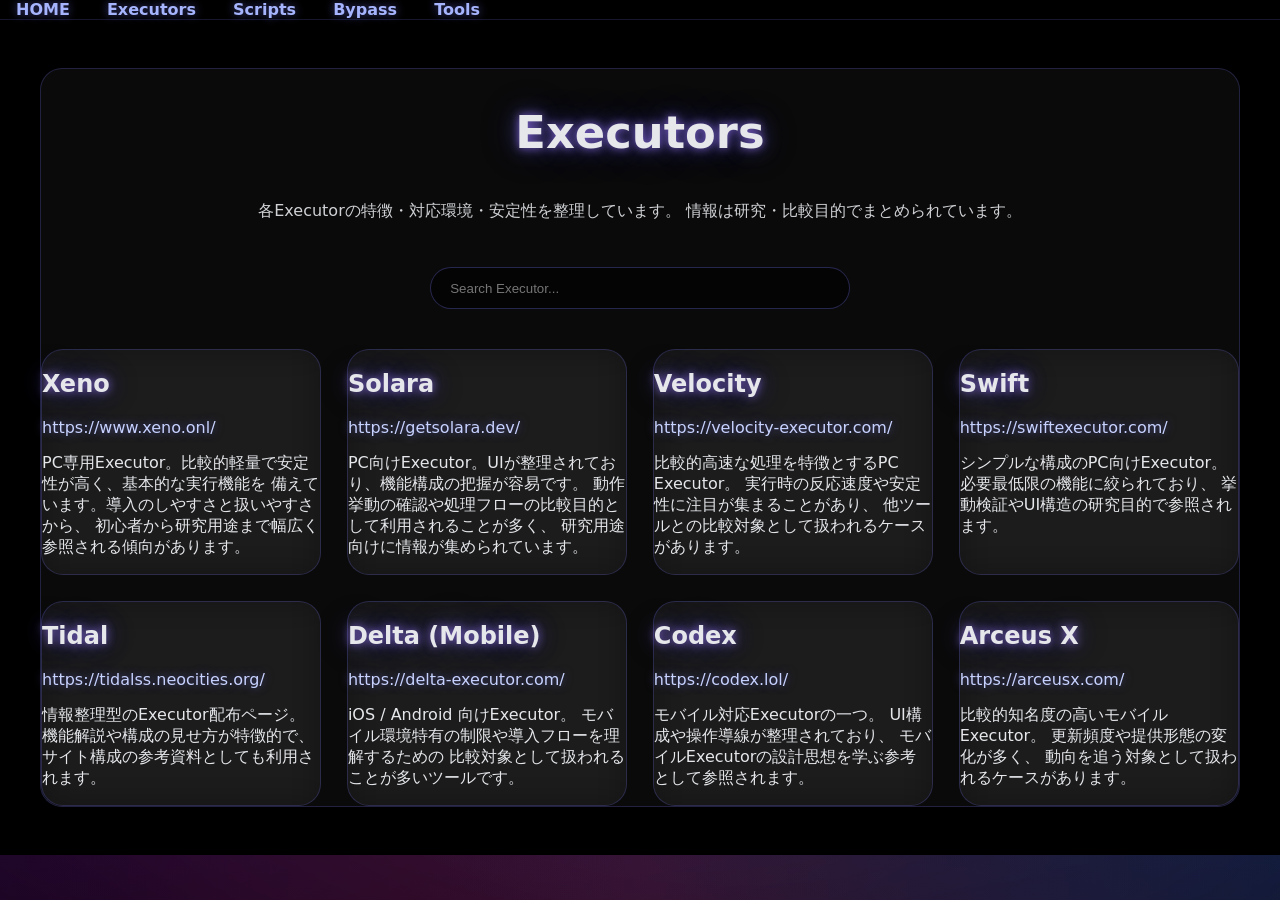
<file: executors.html>
<!DOCTYPE html>
<html lang="ja">
<head>
<meta charset="UTF-8" />
<meta name="viewport" content="width=device-width, initial-scale=1.0" />
<title>Area Hub | Executors</title>

<link rel="stylesheet" href="assets/css/style.css" />
</head>
<body>

<div class="fog"></div>

<nav>
  <a href="index.html">HOME</a>
  <a href="executors.html">Executors</a>
  <a href="scripts.html">Scripts</a>
  <a href="bypass.html">Bypass</a>
  <a href="tools.html">Tools</a>
</nav>

<section class="card" style="max-width:1200px;margin:3rem auto;">
  <h1 class="glow" style="font-size:2.8rem;font-weight:900;text-align:center;">
    Executors
  </h1>

  <p style="text-align:center;opacity:.9;line-height:1.9;margin-top:1rem;">
    各Executorの特徴・対応環境・安定性を整理しています。  
    情報は研究・比較目的でまとめられています。
  </p>

  <!-- Search -->
  <div style="margin:2.5rem auto;max-width:420px;">
    <input
      id="search"
      type="text"
      placeholder="Search Executor..."
      style="
        width:100%;
        padding:.8rem 1.2rem;
        border-radius:999px;
        background:rgba(0,0,0,.6);
        border:1px solid rgba(120,120,255,.3);
        color:#e5e7eb;
        outline:none;
      "
    />
  </div>

  <!-- Executor Grid -->
  <div id="grid" class="page"
    style="display:grid;grid-template-columns:repeat(auto-fit,minmax(280px,1fr));gap:1.6rem;">

    <!-- Xeno -->
    <div class="exec-btn">
      <h2 class="glow">Xeno</h2>
      <a href="https://www.xeno.onl/" target="_blank">https://www.xeno.onl/</a>
      <p>
        PC専用Executor。比較的軽量で安定性が高く、基本的な実行機能を
        備えています。導入のしやすさと扱いやすさから、
        初心者から研究用途まで幅広く参照される傾向があります。
      </p>
    </div>

    <!-- Solara -->
    <div class="exec-btn">
      <h2 class="glow">Solara</h2>
      <a href="https://getsolara.dev/" target="_blank">https://getsolara.dev/</a>
      <p>
        PC向けExecutor。UIが整理されており、機能構成の把握が容易です。
        動作挙動の確認や処理フローの比較目的として利用されることが多く、
        研究用途向けに情報が集められています。
      </p>
    </div>

    <!-- Velocity -->
    <div class="exec-btn">
      <h2 class="glow">Velocity</h2>
      <a href="https://velocity-executor.com/" target="_blank">
        https://velocity-executor.com/
      </a>
      <p>
        比較的高速な処理を特徴とするPC Executor。
        実行時の反応速度や安定性に注目が集まることがあり、
        他ツールとの比較対象として扱われるケースがあります。
      </p>
    </div>

    <!-- Swift -->
    <div class="exec-btn">
      <h2 class="glow">Swift</h2>
      <a href="https://swiftexecutor.com/" target="_blank">
        https://swiftexecutor.com/
      </a>
      <p>
        シンプルな構成のPC向けExecutor。
        必要最低限の機能に絞られており、
        挙動検証やUI構造の研究目的で参照されます。
      </p>
    </div>

    <!-- Tidal -->
    <div class="exec-btn">
      <h2 class="glow">Tidal</h2>
      <a href="https://tidalss.neocities.org/" target="_blank">
        https://tidalss.neocities.org/
      </a>
      <p>
        情報整理型のExecutor配布ページ。
        機能解説や構成の見せ方が特徴的で、
        サイト構成の参考資料としても利用されます。
      </p>
    </div>

    <!-- Delta -->
    <div class="exec-btn">
      <h2 class="glow">Delta (Mobile)</h2>
      <a href="https://delta-executor.com/" target="_blank">
        https://delta-executor.com/
      </a>
      <p>
        iOS / Android 向けExecutor。
        モバイル環境特有の制限や導入フローを理解するための
        比較対象として扱われることが多いツールです。
      </p>
    </div>

    <!-- Codex -->
    <div class="exec-btn">
      <h2 class="glow">Codex</h2>
      <a href="https://codex.lol/" target="_blank">
        https://codex.lol/
      </a>
      <p>
        モバイル対応Executorの一つ。
        UI構成や操作導線が整理されており、
        モバイルExecutorの設計思想を学ぶ参考として参照されます。
      </p>
    </div>

    <!-- Arceus X -->
    <div class="exec-btn">
      <h2 class="glow">Arceus X</h2>
      <a href="https://arceusx.com/" target="_blank">
        https://arceusx.com/
      </a>
      <p>
        比較的知名度の高いモバイルExecutor。
        更新頻度や提供形態の変化が多く、
        動向を追う対象として扱われるケースがあります。
      </p>
    </div>

  </div>
</section>

<script src="assets/js/main.js"></script>

<script>
/* Search Filter */
const input = document.getElementById("search");
const cards = document.querySelectorAll(".exec-btn");

input.addEventListener("input", () => {
  const v = input.value.toLowerCase();
  cards.forEach(c => {
    c.style.display =
      c.innerText.toLowerCase().includes(v) ? "" : "none";
  });
});
</script>

</body>
</html>
</file>
<file: assets/css/style.css>
/* =====================================================
   Area Hub - Global Style (FINAL)
   Dark / Purple / Blue / Glow / Mobile Optimized
===================================================== */

/* ===== Base ===== */
*{
  box-sizing:border-box;
}

html,body{
  margin:0;
  padding:0;
  min-height:100%;
  background:#000;
  color:#e5e7eb;
  font-family:"Segoe UI",system-ui,sans-serif;
  overflow-x:hidden;
}

/* ===== Animated Background ===== */
body::before{
  content:"";
  position:fixed;
  inset:-30%;
  background:
    radial-gradient(circle at 20% 30%, rgba(120,0,255,.28), transparent 55%),
    radial-gradient(circle at 80% 40%, rgba(0,120,255,.28), transparent 55%),
    radial-gradient(circle at 50% 80%, rgba(255,0,80,.18), transparent 60%),
    linear-gradient(120deg,#020617,#000,#020617);
  animation:bgFlow 32s ease-in-out infinite alternate;
  z-index:-3;
}

@keyframes bgFlow{
  0%{transform:scale(1);filter:hue-rotate(0deg)}
  100%{transform:scale(1.18);filter:hue-rotate(14deg)}
}

/* ===== Fog Layer ===== */
.fog{
  pointer-events:none;
  position:fixed;
  inset:-20%;
  background:
    radial-gradient(circle at 30% 40%, rgba(180,150,255,.12), transparent 60%),
    radial-gradient(circle at 70% 60%, rgba(120,180,255,.1), transparent 65%);
  filter:blur(40px);
  animation:fogMove 40s linear infinite alternate;
  z-index:-2;
}

@keyframes fogMove{
  from{transform:translateX(-4%) scale(1)}
  to{transform:translateX(4%) scale(1.08)}
}

/* ===== Glow Text ===== */
.glow{
  text-shadow:
    0 0 8px rgba(160,120,255,.7),
    0 0 20px rgba(120,120,255,.45),
    0 0 40px rgba(80,80,255,.25);
}

/* ===== Navigation ===== */
nav{
  position:sticky;
  top:0;
  z-index:50;
  backdrop-filter:blur(18px);
  background:rgba(0,0,0,.55);
  border-bottom:1px solid rgba(120,120,255,.18);
}

nav a{
  margin:0 1rem;
  font-weight:800;
  color:#a5b4fc;
  text-decoration:none;
  transition:.3s;
}

nav a:hover{
  color:#e879f9;
  text-shadow:0 0 14px rgba(232,121,249,.9);
}

/* ===== Page Fade In ===== */
.page{
  animation:pageIn .35s ease-out;
}

@keyframes pageIn{
  from{opacity:0;transform:translateY(6px)}
  to{opacity:1;transform:none}
}

/* ===== Cards ===== */
.card,
.script-card,
.exec-btn,
.bypass-card,
.tool-card{
  background:rgba(255,255,255,.04);
  backdrop-filter:blur(18px);
  border:1px solid rgba(120,120,255,.22);
  border-radius:22px;
  transition:.35s;
}

.card:hover,
.script-card:hover,
.exec-btn:hover,
.bypass-card:hover,
.tool-card:hover{
  transform:translateY(-2px);
  box-shadow:
    0 0 22px rgba(120,120,255,.55),
    0 0 60px rgba(0,0,0,.8);
}

/* ===== Buttons ===== */
button{
  background:transparent;
  color:#c7d2fe;
  border:1px solid rgba(120,120,255,.35);
  border-radius:999px;
  cursor:pointer;
  transition:.3s;
}

button:hover{
  background:rgba(120,120,255,.15);
  box-shadow:0 0 18px rgba(120,120,255,.65);
}

/* ===== Links ===== */
a{
  color:#c7d2fe;
  text-decoration:none;
  text-shadow:0 0 10px rgba(120,120,255,.55);
}

a:hover{
  color:#f0abfc;
}

/* ===== Welcome Text (HOME用) ===== */
.welcome span{
  display:inline-block;
  opacity:0;
  filter:blur(6px);
  animation:welcomeIn .4s ease forwards;
}

@keyframes welcomeIn{
  to{
    opacity:1;
    filter:blur(0);
    text-shadow:
      0 0 10px rgba(160,120,255,.9),
      0 0 30px rgba(120,120,255,.6);
  }
}

/* ===== Mobile Optimization ===== */
@media(max-width:768px){
  nav a{
    margin:0 .6rem;
    font-size:.9rem;
  }

  .card,
  .script-card,
  .bypass-card,
  .tool-card{
    padding:1.8rem !important;
  }

  p{
    font-size:1rem;
    line-height:1.85;
    text-shadow:0 0 6px rgba(120,120,255,.35);
  }

  h1,h2,h3{
    text-shadow:
      0 0 12px rgba(160,120,255,.8),
      0 0 26px rgba(120,120,255,.5);
  }
}
.hero{
  text-align:center;
  padding:6rem 1.5rem 4rem;
}

.title-gradient{
  font-size:3.2rem;
  font-weight:900;
  background:linear-gradient(120deg,#7c7cff,#a855f7,#ef4444);
  -webkit-background-clip:text;
  -webkit-text-fill-color:transparent;
}

.welcome{
  margin:1.2rem 0 2.2rem;
  opacity:.85;
}

.hero-wrap{
  display:flex;
  justify-content:center;
}

.hero-gif{
  width:100%;
  max-width:420px;
  border-radius:18px;
  background:#000;
  box-shadow:
    inset 0 0 40px rgba(0,0,0,.9),
    0 0 60px rgba(120,120,255,.5);
  filter:contrast(1.05) saturate(1.1);
}
</file>
